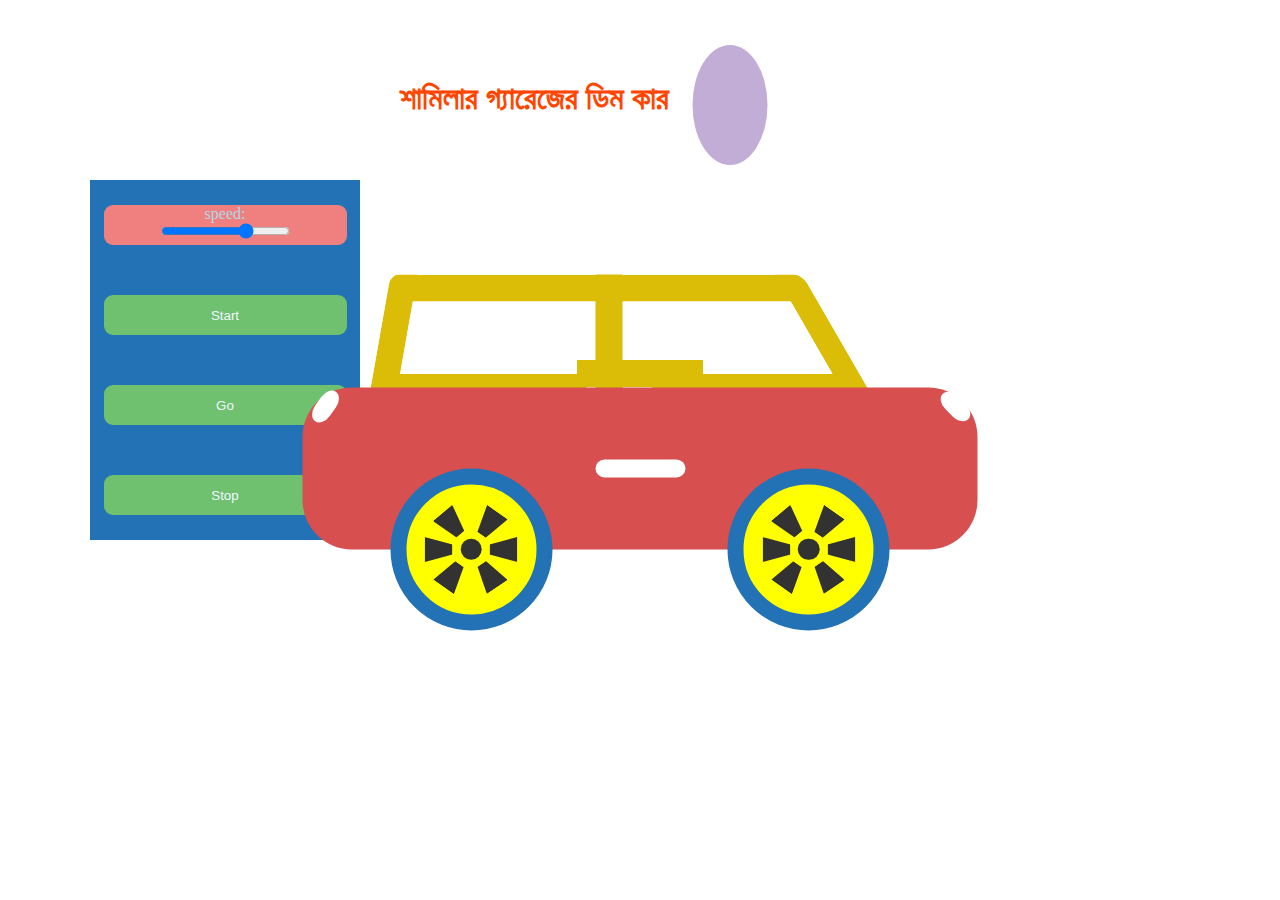
<file: index.html>
<!DOCTYPE html>
<html lang="en">
<head>
    <meta charset="UTF-8">
    <meta http-equiv="X-UA-Compatible" content="IE=edge">
    <meta name="viewport" content="width=device-width, initial-scale=1.0">
    <title>Object</title>
    <link rel="stylesheet" href="./style.css">
</head>
<body>
    <div class="method">
        <span>speed: <input id="carspeed" type="range" min="0.0" value="2.0" max="2.9" step="0.1"></span>
        <button>Start</button>
        <button>Go</button>
        <button>Stop</button>
       

    </div>
    
    <h1>শামিলার গ্যারেজের ডিম কার</h1>
    <span class="dim"> </span>
    <div class="car">
        <div class="car_window">
            <div class="car_window_back"></div>
            <div class="car_window_mid"></div>
            <div class="car_window_mi"></div>
            <div class="car_window_front"></div>
        </div>
        <div class="car__body">
            <div class="car__bulb"></div>
            <div class="car__bulb car__bulb--back"></div>
            <div class="car__center"></div>
        </div>
        <div class="car__wheels">
            <div class="car__wheel car__wheel--1 back">
                <div class="wheel__circle"></div>
                <div class="wheel__rect wheel__rect--1"></div>
                <div class="wheel__rect wheel__rect--2"></div>
                <div class="wheel__rect wheel__rect--3"></div>
                <div class="wheel__rect wheel__rect--4"></div>
                <div class="wheel__rect wheel__rect--5"></div>
                <div class="wheel__rect wheel__rect--6"></div>
            </div>
            <div class="car__wheel car__wheel--2 front">
                <div class="wheel__circle"></div>
                <div class="wheel__rect wheel__rect--1"></div>
                <div class="wheel__rect wheel__rect--2"></div>
                <div class="wheel__rect wheel__rect--3"></div>
                <div class="wheel__rect wheel__rect--4"></div>
                <div class="wheel__rect wheel__rect--5"></div>
                <div class="wheel__rect wheel__rect--6"></div>
            </div>
        </div>
    </div>


   
       
    
    
</body>
<script src="./script.js" type="module"></script>
</html>
</file>
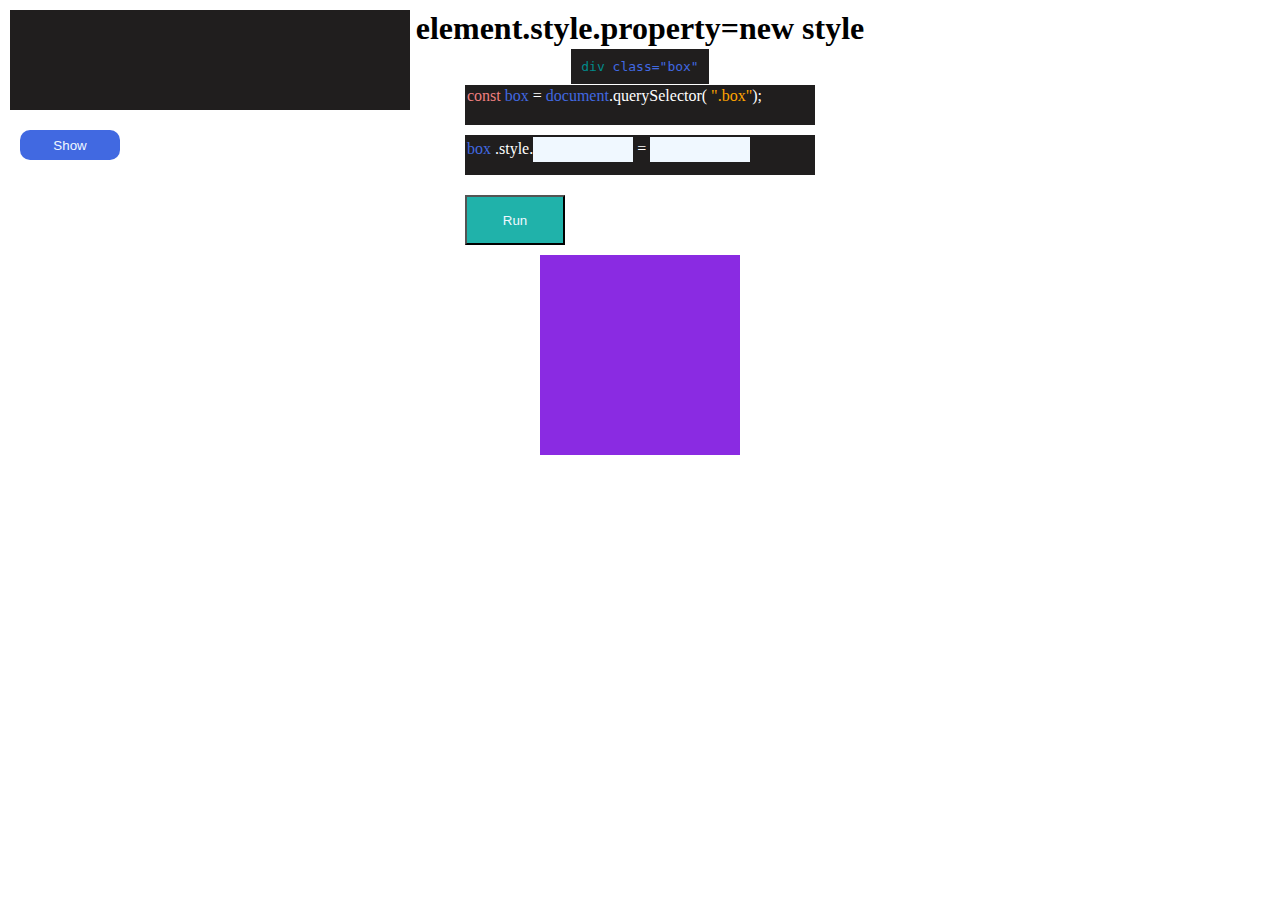
<file: nestedobject.html>
<!DOCTYPE html>
<html lang="en">
<head>
    <meta charset="UTF-8">
    <meta http-equiv="X-UA-Compatible" content="IE=edge">
    <meta name="viewport" content="width=device-width, initial-scale=1.0">
    <title>Document</title>
    <style>
        *{
            padding: 0;
            margin: 0;
            box-sizing: border-box;

        }
        body{
            display: flex;
            flex-direction: column;
            justify-content: space-around;
            align-items: center;
            
        }
        .editor{
            width: 400px;
            height: 100px;
            background-color: #201e1e;
            color: aliceblue;
            font-size: medium;
            position: absolute;
            top: 10px;
            left: 10px;
            overflow: auto;
        }
        .btn-show{
            width: 100px;
            height: 30px;
            border-radius: 10px;
            background-color: royalblue;
            position: absolute;
            left: 10px;
            top:120px;
            border: none;
            outline: none;
            cursor: pointer;
        }
        .btn-show:hover{
            border: 2px solid royalblue;
            background-color: lightcoral;
            color: white;
        }
        h1{
            margin: 10px;
        }
        code{
            color: darkcyan;
            background-color: #201e1e;
            padding: 10px;
            margin: 10px;
        }
        code span{
            color: royalblue;
        }
        .code-text{
            display: block;
            width: 350px;
            height: 40px;
            background-color: #201e1e;
            color: white;
            padding: 2px;
            margin: 10px;
            
        }
        #type{
            color: lightcoral;

        }
        .variable{
            color: royalblue;
        }
        .selector{
            color: orangered;
        }
        .val{
            color: orange;
        }
        .box{
            width: 200px;
            height: 200px;
            background-color: blueviolet;
        }
        input{
            width: 100px;
            height: 25px;
            background-color: aliceblue ;
            border: none;
            outline: none;

        }
        .selector{
            color: white;
        }
        button{
            width: 100px;
            height: 50px;
            background-color: lightseagreen;
            color: aliceblue;
            margin: 10px;
        }
    </style>
</head>
<body>
    <div class="editor" contenteditable="true">

    </div>
    <button class="btn-show">Show</button>
    <h1>element.style.property=new style</h3>
    <div>
        <code>div <span>class=<span class="el-value">"box"</span></code>

    </div>
    <div>
        <span class="code-text"> <span id="type">const</span> <span class="variable">box</span>  = <span class="variable">document</span>.<span class="selecor">querySelector(<span class="val"> ".box"</span>);</span></span>
        <span class="code-text"><span class="variable">box <span class="selector">.style.<input type="text" id="prop"> = <span><input type="text" id="value"></span></span></span></span>
        <button class="btn">Run</button>

    </div>

    <div class="box"></div>
    
</body>
<script>
    const b = document.querySelector(".box");
    const btn = document.querySelector(".btn");
    const editor= document.querySelector(".editor");
    const run = document.querySelector(".btn-show");
    let con = document.querySelector("#prop");
    let val = document.querySelector("#value");
    btn.onclick=()=>{
        let pro = con.value;
        let value= val.value;
        console.log(pro,value);
        b.style.setProperty(pro, value);
    }
    run.onclick=()=>{
        eval(editor.textContent);
    }
    
   
</script>
</html>
</file>
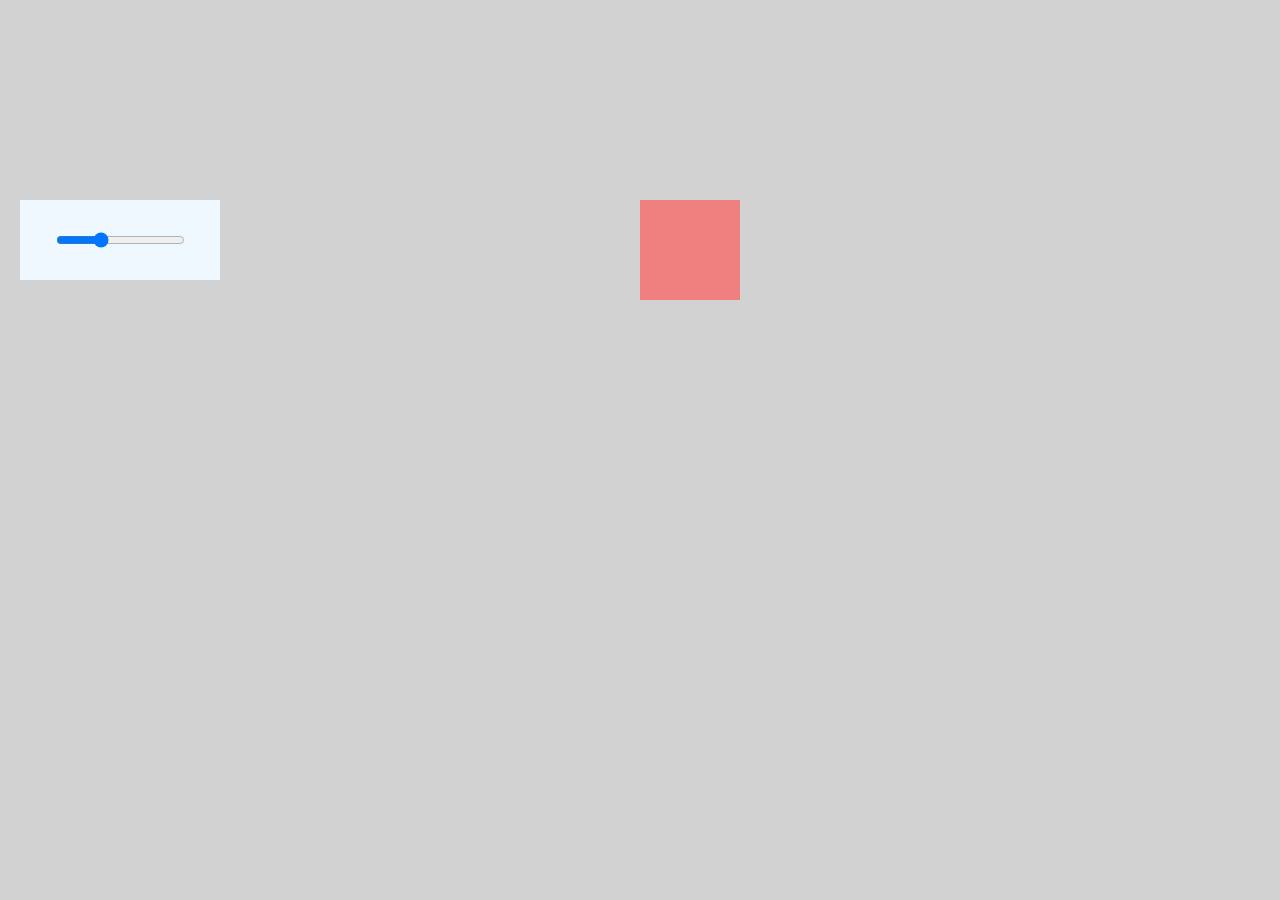
<file: oninput.html>
<!DOCTYPE html>
<html lang="en">
<head>
    <meta charset="UTF-8">
    <meta http-equiv="X-UA-Compatible" content="IE=edge">
    <meta name="viewport" content="width=device-width, initial-scale=1.0">
    <title>oninput</title>
    <style>
        body{
            background-color: #251f1f33;
        }
        .change{
            width: 200px;
            height: 80px;
            background-color: aliceblue;
            display: flex;
            justify-content: center;
            align-items: center;
            position: absolute;
            top:200px;
            left:20px;
        }
        #chage-width{
            width: 90%;
            height: 90%;

        }
        .box{
            width: 100px;
            height: 100px;
            background-color: lightcoral;
            position: absolute;
            top:200px;
            left:50%;
        }
    </style>
</head>
<body>

    <div class="change"> 
        <input id="change-width" min="0" max="300" value="100" type="range" >
    </div>
    <div class="box"></div>
    
</body>
<script>
    const box=document.querySelector(".box");
    const range=document.querySelector("#change-width");

    range.oninput=()=>{
        box.style.width=(range.value)+"px";
    }
</script>
</html>
</file>
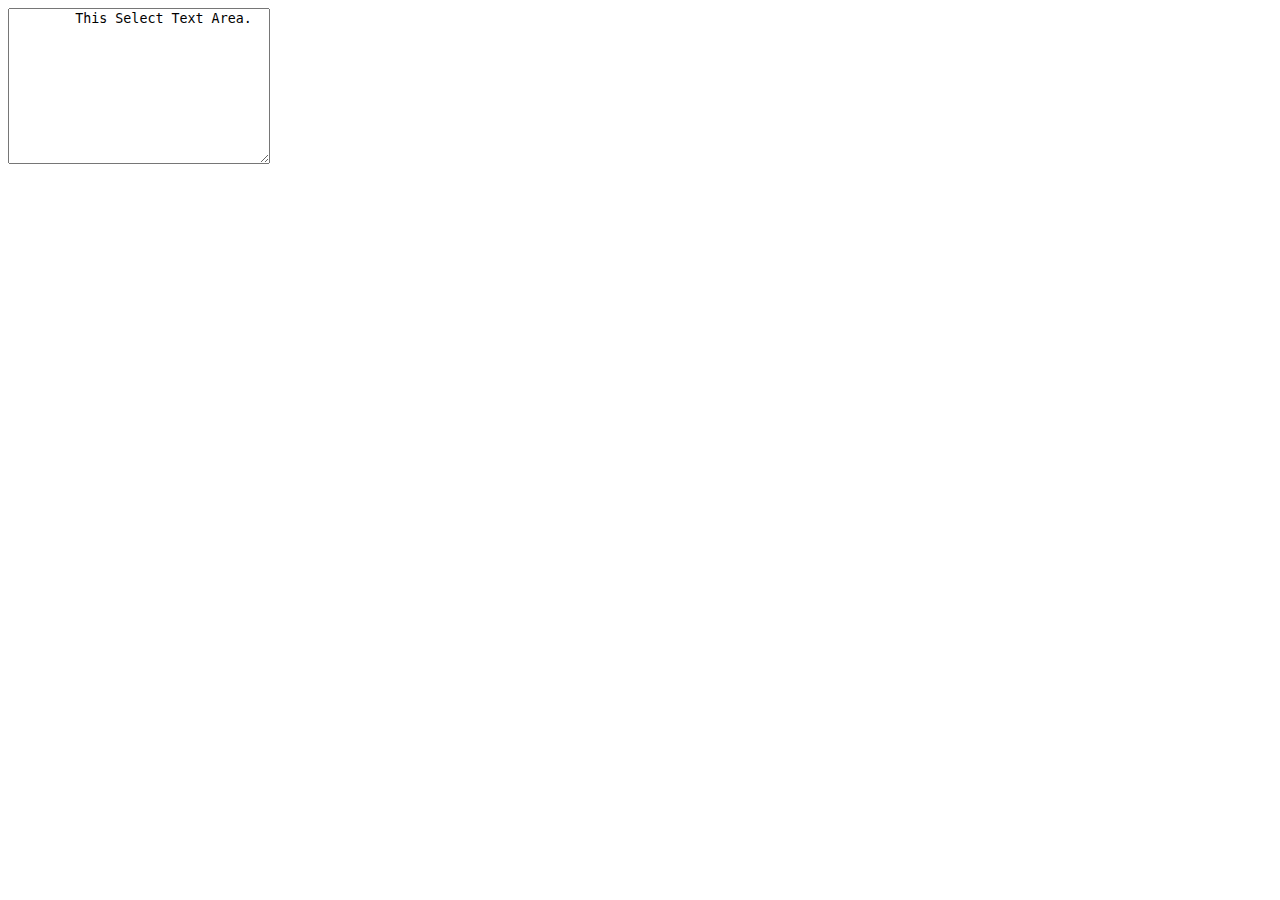
<file: onselect.html>
<!DOCTYPE html>
<html lang="en">
<head>
    <meta charset="UTF-8">
    <meta http-equiv="X-UA-Compatible" content="IE=edge">
    <meta name="viewport" content="width=device-width, initial-scale=1.0">
    <title>Select</title>

    <style>
        
        ::-moz-selection {
            color: red;
        }

        ::selection {
            color: red;
        }  

    </style>
</head>
<body>


    <textarea  id="text" cols="30" rows="10" >
        This Select Text Area.
    </textarea>
    <div class="text_select">

    </div>
    
</body>
<script>
    let textSelection = document.getElementById("text");
    let div = document.querySelector(".text_select");
    
    

    function highlightText() {
        let textarea = event.target;
        let selection = textarea.value.substring(textarea.selectionStart, textarea.selectionEnd);
        div.innerHTML=selection;
       
    }
    textSelection.onselect=highlightText;
</script>
</html>
</file>
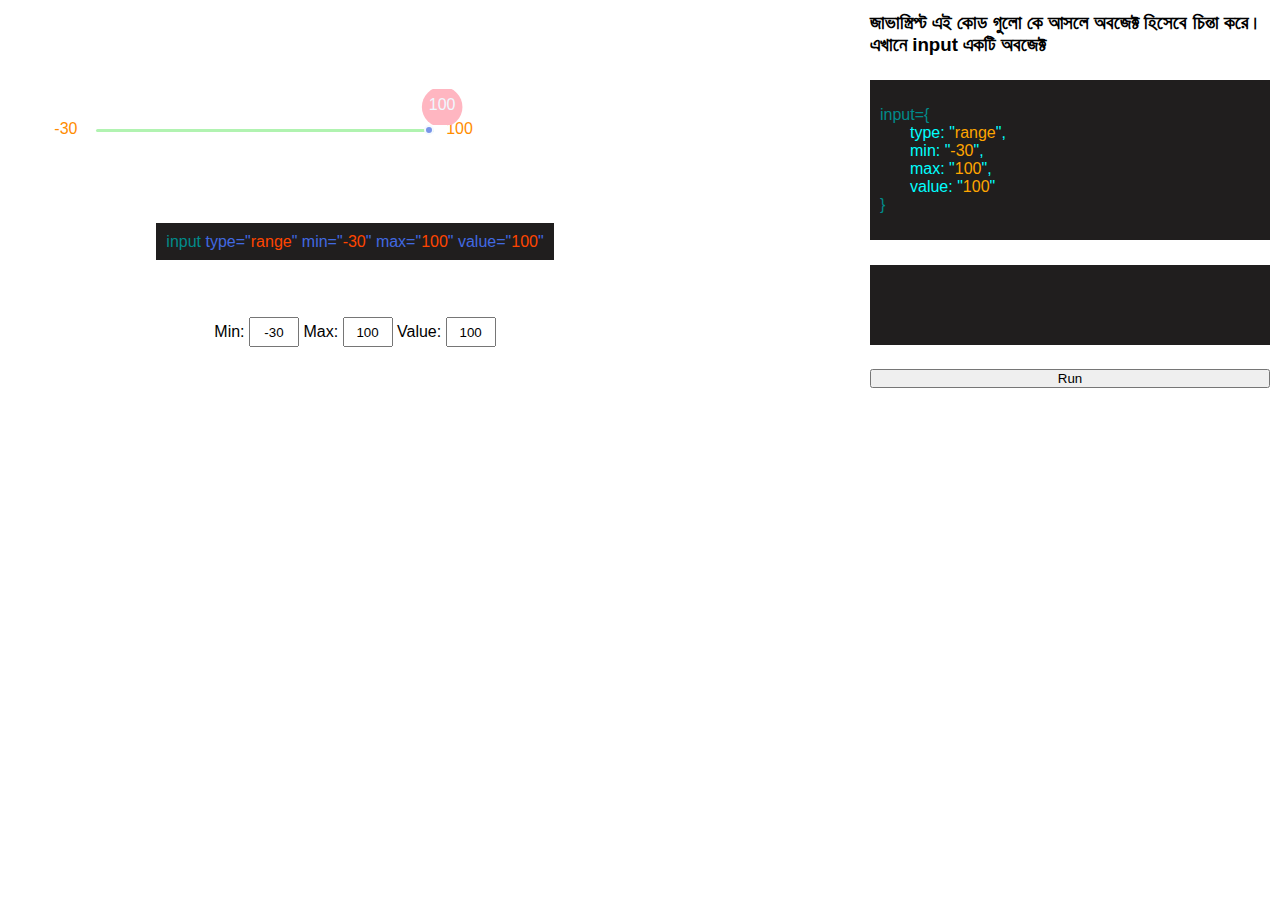
<file: range.html>
<!DOCTYPE html>
<html lang="en">
<head>
    <meta charset="UTF-8">
    <meta http-equiv="X-UA-Compatible" content="IE=edge">
    <meta name="viewport" content="width=device-width, initial-scale=1.0">
    <title>Range</title>
    <style>
        *{
            margin:0;
            padding:0;
            font-family: 'Arial', sans-serif;
            box-sizing: border-box;
        }
       
        .range{
            width: 50vmin;
            height: 20vmin;
            
            position: absolute;
            top: 20px;
            left: 40px;
            display: flex;
            flex-direction: column;
            align-items: center;
            justify-content: center;
            
            color: royalblue;
            padding: 10px;
        }
        .element{
            width: 70vmin;
            height: 20vmin;
            
            position: absolute;
            top: 200px;
            left: 40px;
            display: flex;
            flex-direction: column;
            align-items: center;
            justify-content: space-around;

        }
        .field{
            width: 98%;
            height: 40px;
            display: flex;
            justify-content: space-between;
            align-items: center;
        }
        .sliderValue{
            width: 80%;
            height: 40px;
            position: relative;
            line-height: 2;
            text-align: center;
            vertical-align: middle;
            
           
        }
        .value{
            display: inline-block;
            width: 13%;
            height: 90%;
            color: aliceblue;
            background-color: lightpink;
            clip-path: circle(50% at 50% 50%);
            position: absolute;
            bottom: -15px;
        }
        #range{
            -webkit-appearance: none;/* Override default CSS styles */
            width: 80%;
            height: 3px;
            opacity: 0.7;
            outline: none; /* Remove outline */
            background: lightgreen;
            border-radius: 16px;

        }


        #range::-webkit-slider-thumb  {
            -webkit-appearance: none;
            appearance: none;
            width: 10px;
            height: 10px;
            background-color: royalblue;
            border: 2px solid aliceblue;
            border-radius: 50%;          
            cursor: pointer;
        
        }

        #range::-moz-range-thumb {
            -webkit-appearance: none;
            appearance: none;
            width: 10px;
            height: 10px;
            background-color: rgb(180, 180, 60);
            border: 2px solid lightcoral;
            border-radius: 50%;          
            cursor: pointer;
        }
        
        .min-value,.max-value{
            width: 7%;
            height: 50%;
            color: darkorange;

           
        }
        .v{
            width: 50px;
            height: 30px;
            text-align: center;
        }
        code{
            color: darkcyan;
            background-color: #201e1e;
            padding: 10px;
        }
        code span{
            color: royalblue;
        }
        .el-value{
            color: orangered;
        }
        .object{
            width: 400px;
            height: 400px;
            position: absolute;
            right: 10px;
            display: flex;
            justify-content: space-around;
            flex-direction: column;
        }
        .object code{
            height: 40%;
            display: flex;
            justify-content: center;
            flex-direction: column;
            
        }
        #object #r,#object #m,#object #ma, #object #o-value {
            margin-left: 30px;
            color: aqua;
        }
        #r #r-value,#m #m-value,#ma #ma-value,#o-value #o-values-value{
            color: orange;
        }
        .editor{
            background-color: #201e1e;
            color: aliceblue;
            width: 100%;
            height: 20%;
        }



        


    </style>
</head>
<body>
    <div class="range">
        <div class="sliderValue">
          <span class="value">100</span>
        </div>
        <div class="field">
          <div class="min-value">0</div>
          <input id="range" type="range" min="-30" max="100" value="100" steps="2">
          <div class="max-value">200</div>
        </div>
    </div>
    <div class="element">
        <div class="input-element">
            <span>
                <code>input <span>type="<span class="el-value">range</span>" min="<span id="min-v" class="el-value">0</span>" max="<span id="max-v" class="el-value">0</span>" value="<span id="value-v" class="el-value">0</span>"</code>
            </span>
        </div>
        <div  class="src">
            <span>Min: <input type="text" class="v min-T"></span>
            <span>Max: <input type="text" class="v max-T"></span>
            <span>Value: <input type="text" class="v value-T"></span>
        </div>
       
    </div>
    <div class="object">
        <h3>জাভাস্ত্রিপ্ট এই কোড গুলো কে আসলে অবজেক্ট হিসেবে চিন্তা করে। এখানে input একটি অবজেক্ট</h3>
        <code id="object">
            input={
                <span id="r">type: "<span id="r-value">range</span>",</span>
                <span id="m">min: "<span id="m-value">30</span>",</span>
                <span id="ma">max: "<span id="ma-value">100</span>",</span>
                <span id="o-value">value: "<span id="o-values-value">100</span>"</span>
            }

        </code>
        <div class="editor" contenteditable="true">

        </div>
        <button class="run">Run</button>

    </div>
    
</body>
<script>
    const sliderValue = document.querySelector("span");
    const inputSlider = document.querySelector("input");
    const minT = document.querySelector(".min-T");
    const maxT = document.querySelector(".max-T");
    const valueT = document.querySelector(".value-T");
    const elMin=document.querySelector("#min-v");
    const elMax=document.querySelector("#max-v");
    const elValue=document.querySelector("#value-v");
    const oMin=document.querySelector("#m-value");
    const oMax=document.querySelector("#ma-value");
    const oValue=document.querySelector("#o-values-value");
    const run=document.querySelector(".run");
    document.querySelector(".min-value").textContent=inputSlider.min;
    document.querySelector(".max-value").textContent=inputSlider.max;
    let value = inputSlider.value;
    sliderValue.textContent = value;
    elMin.textContent=inputSlider.min;
    oMin.textContent=inputSlider.min;
    elMax.textContent=inputSlider.max;
    oMax.textContent=inputSlider.max;
    elValue.textContent=inputSlider.value;
    oValue.textContent=inputSlider.value;
    valueT.value=inputSlider.value;
    minT.value=inputSlider.min;
    maxT.value=inputSlider.max;
    let distance = inputSlider.max-inputSlider.min;
    let percent=((value-inputSlider.min)*100)/distance;
    sliderValue.style.left = `${percent-5}%`;
    inputSlider.oninput = (() =>{
      elValue.textContent=inputSlider.value;
      oValue.textContent=inputSlider.value;
      valueT.value=inputSlider.value;
      value = inputSlider.value;
      distance = inputSlider.max-inputSlider.min;
      percent=((value-inputSlider.min)*100)/distance;
      sliderValue.textContent = value;
      sliderValue.style.left = `${percent-5}%`;
    })
    const changeMin=(e)=>{

        let val = parseInt(minT.value);
        console.log(val);
        document.querySelector(".min-value").textContent=val;
        elMin.textContent=val;
        oMin.textContent=value;
        inputSlider.min=val;



    }
    const changeMax=(e)=>{

        let val = parseInt(maxT.value);
        console.log(val);
        document.querySelector(".max-value").textContent=val;
        elMax.textContent=val;
        oMax.textContent=val;
        inputSlider.max=val;
        value = inputSlider.value;
        distance = inputSlider.max-inputSlider.min;
        percent=((value-inputSlider.min)*100)/distance;
        sliderValue.textContent = value;
        sliderValue.style.left = `${percent-5}%`;
    }
    const changeValue=()=>{
        let val = parseInt(valueT.value);
        if(val>inputSlider.max || val<inputSlider.min){
            return;
        }
        console.log(val);
        document.querySelector(".max-value").textContent=val;
        elValue.textContent=val;
        oValue.textContent=val;
        inputSlider.value=val;
        value = inputSlider.value;
        distance = inputSlider.max-inputSlider.min;
        percent=((value-inputSlider.min)*100)/distance;
        sliderValue.textContent = value;
        sliderValue.style.left = `${percent-5}%`;

    }

    valueT.onchange=changeValue;
    maxT.onchange=changeMax;
    minT.onchange=changeMin;
  

    
</script>
</html>
</file>
<file: style.css>
*{
    padding: 0;
    margin: 0;
    box-sizing: border-box;
}
:root{
    --color-car-body:lightgreen;
    --color-window:rgb(219, 188, 7);
    --color-bg-1:#e4ffff;
    --color-back-light:rgb(216, 79, 79);
    --color-front-light:aliceblue;
    --car-radius: 5.5vmin;
    --car-wheel-front: rgb(150, 150, 106);
    --car-wheel-back: yellow;
    --car-frontWheel-body: yellow;
    --car-backWheel-body: yellow;
}
html{
    height: 100%;
}
.dim{
    clip-path: ellipse(25% 40% at 50% 50%);
    width: 150px;
    height: 150px;
    display: inline-block;
    position: absolute;
    top: 30px;
    left: 655px;
    background-color: rebeccapurple;
    border: 2px solid green;
    opacity: 0.4;
}
body{
    /* background-color: #323232; */
    /* overflow: hidden; */
    /* background-color: lightcoral; */
    display: flex;
}
h1{
    color: orangered;
    position: absolute;
    top:80px;
    left: 400px;
}
.method{
    width: 30vmin;
    height: 40vmin;
    position: absolute;
    left: 10vmin;
    top: 20vmin;
    color: #fff;
    background-color: #2272b5;
    display: flex;
    flex-direction: column;
    justify-content: space-around;
    align-items: center;
    cursor:all-scroll;
    
}
.method span{
    width: 90%;
    height: 40px;
    background-color:  lightcoral;
    display: flex;
    flex-direction: column;
    align-items: center;
    color:lightblue;
    cursor: pointer;
    border-radius: 1vmin;
}
.method button{
    width: 90%;
    height: 40px;
    color: aliceblue;
    background-color: rgb(111, 192, 111);
    border: none;
    border-radius: 1vmin;
    cursor: pointer;
}

.car{
    position: absolute;
    top: 70%;
    left: 50%;
    transform: translate(-50%,-100%);
    transform-origin: 25% bottom;
    z-index: 100;
}
.car_window{
    display: flex;
    justify-content: center;
    align-items: center;
    position: relative;
}

.car_window_front{
    margin-right: 7vmin;
    width: 24vmin;
    height: 14vmin;
    transform: skew(30deg) rotate(-180deg);
    border:3vmin solid var(--color-window);
    border-radius: 1vmin;
    border-right: 0;
}
.car_window_mid{
    width: 3vmin;
    height: 14vmin;
    background-color: var(--color-window);
    
}
.car_window_mi{
    width: 3vmin;
    height: 14vmin;
    background-color: var(--color-window);
    transform: rotate(270deg);
    position: absolute;
    top: 36px;
    
    
}
.car_window_back{
    /* margin-left: 1vmin; */
    width: 24vmin;
    height: 14vmin;
    transform: skew(-10deg);
    border:3vmin solid var(--color-window);
    border-radius: 1vmin;
    border-right: 0;
}
.car__body{
    width: 75vmin;
    height: 18vmin;
    background-color: var(--color-car-body);
    border-radius: var(--car-radius);
    margin-top: -1.5vmin;
    position: relative;
    z-index: 10;
}
.car__bulb{
    position: absolute;
    top: 1%;
    right: 2%;
    width: 2vmin;
    height: 4vmin;
    border-radius: 1rem / 1.4rem;
    transform: rotate(-45deg);
    background-color: var(--color-front-light);
}
.car__bulb--back{
    top: 1%;
    left: 2%;
    transform: rotate(35deg);
    background-color:var(--color-back-light);
}
.car__center{
    position: absolute;
    top: 50%;
    left:50%;
    transform: translate(-50%,-50%);
    width: 10vmin;
    height: 2vmin;
    border-radius: 2vmin;
    background-color: #fff;
}
.car__wheels{
    display: flex;
    justify-content: space-around;
    margin-top: -9vmin;
    position: relative;
    z-index: 200;
}
.car__wheel{
    --r:18vmin;
    width: var(--r);
    height:var(--r);
    border-radius: 50%;
    background-color: #fff;
    position: relative;
    /* animation: run .5s 1s linear infinite; */
}
.front{
    border: 1.8vmin solid var(--car-wheel-front);
    background-color: var(--car-frontWheel-body);

}

.back{
    border: 1.8vmin solid var(--car-wheel-back);
    background-color: var(--car-backWheel-body);

}
.wheel__circle{
    --r:2.4vmin;
    position: absolute;
    top: 50%;
    left: 50%;
    transform: translate(-50%,-50%);
    width:var(--r);
    height:var(--r);
    border-radius: 50%;
    background-color: #323232;}
.wheel__rect{
    position: absolute;
    width: 2.8vmin;
    height: 3.1vmin;
    clip-path: polygon(0 0, 100% 0, 70% 100%, 30% 100%);
    background-color: #323232;}
.wheel__rect--1{
    top: 30%;
    left: 35%;
    transform: translate(-50%,-50%) rotate(-40deg);}
.wheel__rect--2{
    top: 30%;
    left: 64%;
    transform: translate(-50%,-50%) rotate(35deg);}
.wheel__rect--3{
    top: 50%;
    left: 25%;
    transform: translate(-50%,-50%) rotate(-90deg);
}
.wheel__rect--4{
    top: 50%;
    left: 75%;
    transform: translate(-50%,-50%) rotate(90deg);
}
.wheel__rect--5{
    top: 70%;
    left: 35%;
    transform: translate(-50%,-50%) rotate(-145deg);
}
.wheel__rect--6{
    top: 70%;
    left: 64%;
    transform: translate(-50%,-50%) rotate(146deg);
}

@keyframes run {
    0%{
        transform: rotate(0deg);
    }
    100%{
        transform: rotate(360deg);
    }
}
@keyframes start-car {
    0%,10%,20%{
        transform: translate(-50%,-100%);
    }
    5%{
        transform: translate(-40%,-100%);
    }
    15%{
        transform: translate(-45%,-100%);
    }
    25%{
        transform: translate(-45%,-100%) rotate(-20deg);
    }
    35%,45%,50%{
        transform: translate(-45%,-100%) rotate(0deg);
    }
    40%{
        transform: translate(-45%,-100%) rotate(-10deg);
    }
    47%{
        transform: translate(-45%,-100%) rotate(-5deg);
    }
    70%{
        transform: translate(20%,-100%) rotate(0deg);
    }
    100%{
        transform: translate(-50%,-100%) rotate(0deg);
    }
}
</file>
